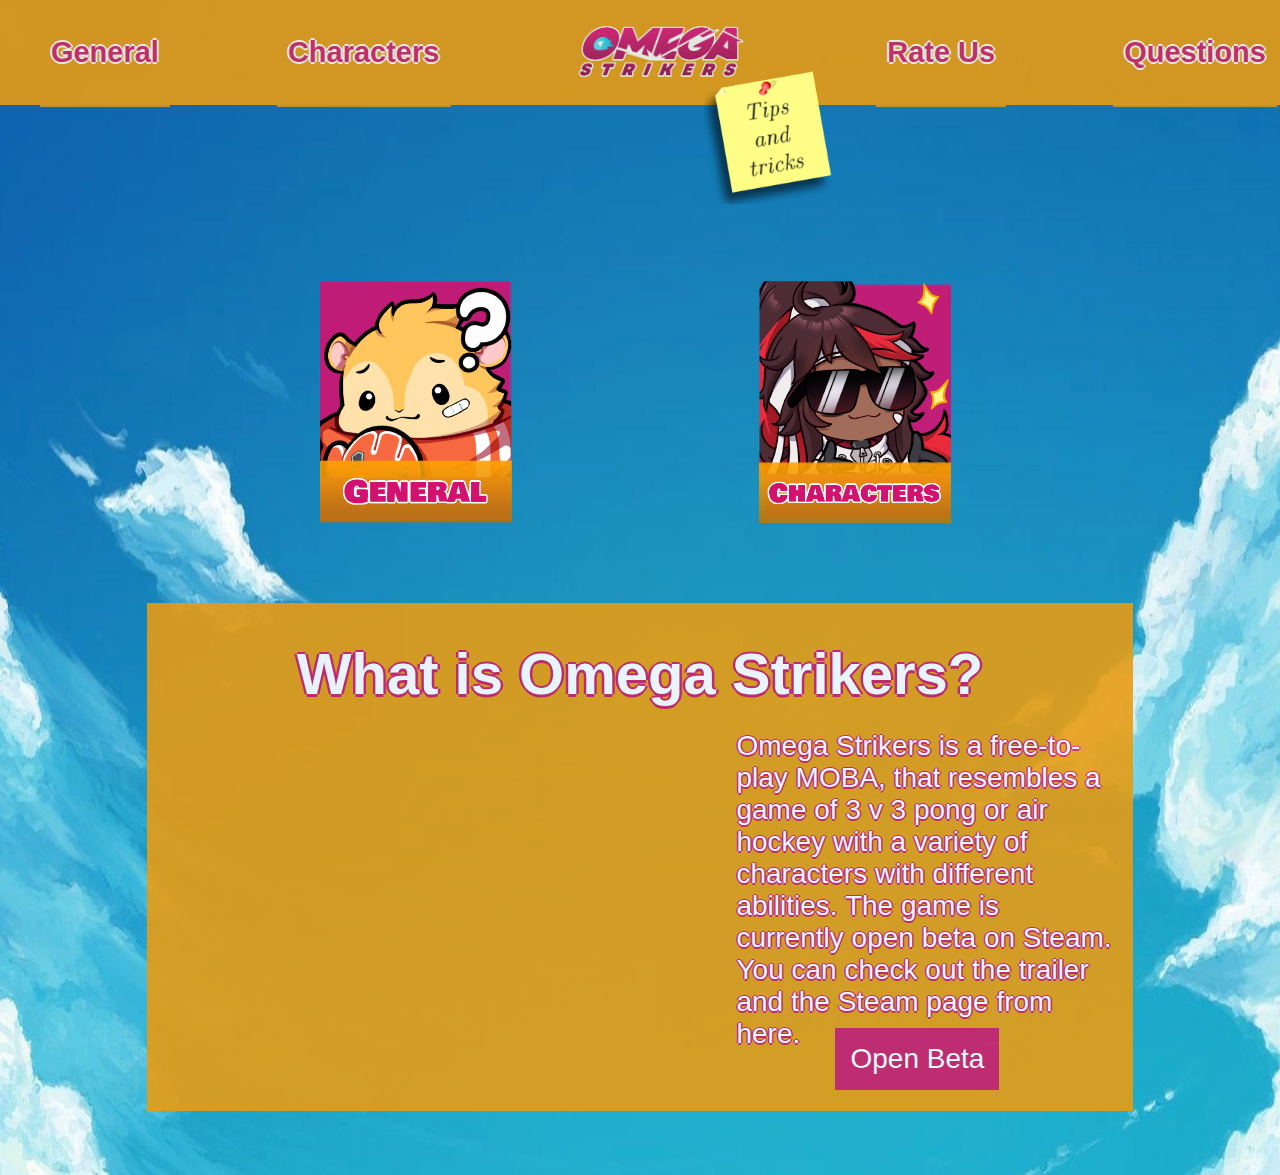
<file: index.html>
<!DOCTYPE html>
<html>
	<head>
		<link href = "styles/main.css" rel = "stylesheet" type = "text/css">
		
	</head>
	
	<body>
		<nav>
			<!--https://www.w3schools.com/tags/tag_nav.asp!-->
            <ul>
				<!-- Originally, I used the strong tag to try to differentiate the words from the logo in css, but that made the text look horrifying so in the end editing the logo directly in the tag was easier!-->
                <!-- Now that the strong tag is there, I think the magenta in white looks better than the white in magenta in the nav bar.!-->
				<a href="page2.html"><strong>General</strong></a>
                <a href="page3.html"><strong>Characters</strong></a>
				<a href="index.html" style = "margin-top: -25%; padding-top: 90px; padding-bottom: 0px; padding-right: 15px;"><img src = "styles/images/logo.png" id = "logo"></a>
                <a href="page4.html"><strong>Rate Us</strong></a>
				<!-- was struggling to center these without making the last one wrap then I realised that it was because the last one still had a big margin right!-->
				<a href="page5.html" style = "margin-right: 0px;"><strong>Questions</strong></a>
				<!--<a href="index.html" style = "margin-top: -25%; padding-top: 90px; padding-bottom: 0px; padding-right: 15px;"><img src = "styles/images/logo.png" id = "logo"></a>!-->
            </ul>
        </nav>
		
		<!--Any images that do not have credits above come / are edited from the Omega Strikers Media Asset Pack on odysseyinteractive.gg except the sky background, it's from theskyandthesea.com, it literally says it on the image and I didn't notice it before. I cropped it so the watermark isn't fully visible!-->
		<!--<div id = "bar">
			<a href="index.html"><img src = "styles/images/logo.png" id = "logo"></a>
		</div>!-->
			<!-- No, look for the orginal note image!-->
			<!--Made by me!-->
			<img src = "styles/images/note.png" id = "note">
			
			<a href="page2.html"><img src = "styles/images/general.png" id = "button1"></a>
			<a href="page3.html"><img src = "styles/images/characters.png" id = "button2"></a>
			<!--<a href="page4.html"><img src = "styles/images/rate_us.png" id = "button7"></a>!-->
			
			
		<!--
			<a href="page2.html">General</a>
			<a href="page3.html">Characters</a>
			<a href="page4.html">Rate Us</a>
		!-->				
		<!-- <nav>
            <ul>
                <li></li>
                <li></li>
                <li></li>
            </ul>
        </nav> !-->
		
		<div class = "container">
			<!--<iframe width="560" height="315" src="https://www.youtube.com/watch?v=i1kEGXtaJsc" title="YouTube video player" frameborder="0" allow="accelerometer; autoplay; clipboard-write; encrypted-media; gyroscope; picture-in-picture" allowfullscreen></iframe>!-->
			<!-- Stopped flexing. Looking for a fix !-->
			<!-- Fixed it but I'm not sure how, looking for how I fixed it !-->
			<h1>What is Omega Strikers?</h1>
			<div class="flex">
				<iframe width="560" height="315" style = "margin-top: 1.5%; margin-left: 1.5%;"src="https://www.youtube.com/embed/i1kEGXtaJsc" title="YouTube video player" frameborder="0" allow="accelerometer; autoplay; clipboard-write; encrypted-media; gyroscope; picture-in-picture" allowfullscreen></iframe>
				<p style = "width: 40%; margin-left: 1.5%;">
					Omega Strikers is a free-to-play
					MOBA, that resembles a 
					game of 3 v 3 pong or air hockey with a variety 
					of characters with different 
					abilities. The game is currently 
					open beta on Steam. You can 
					check out the trailer and the 
					Steam page from here.	
					<a href="https://store.steampowered.com/app/1869590/Omega_Strikers/" target="_blank" id = "beta">Open Beta</a>
				</p>
			</div>
			<!-- The game is actually in open beta, not closed beta like it used to say in the button. Missed that last time. !-->
			<!--The button's hitbox was whack!-->
			
		</div>
	</body>
</html>
</file>
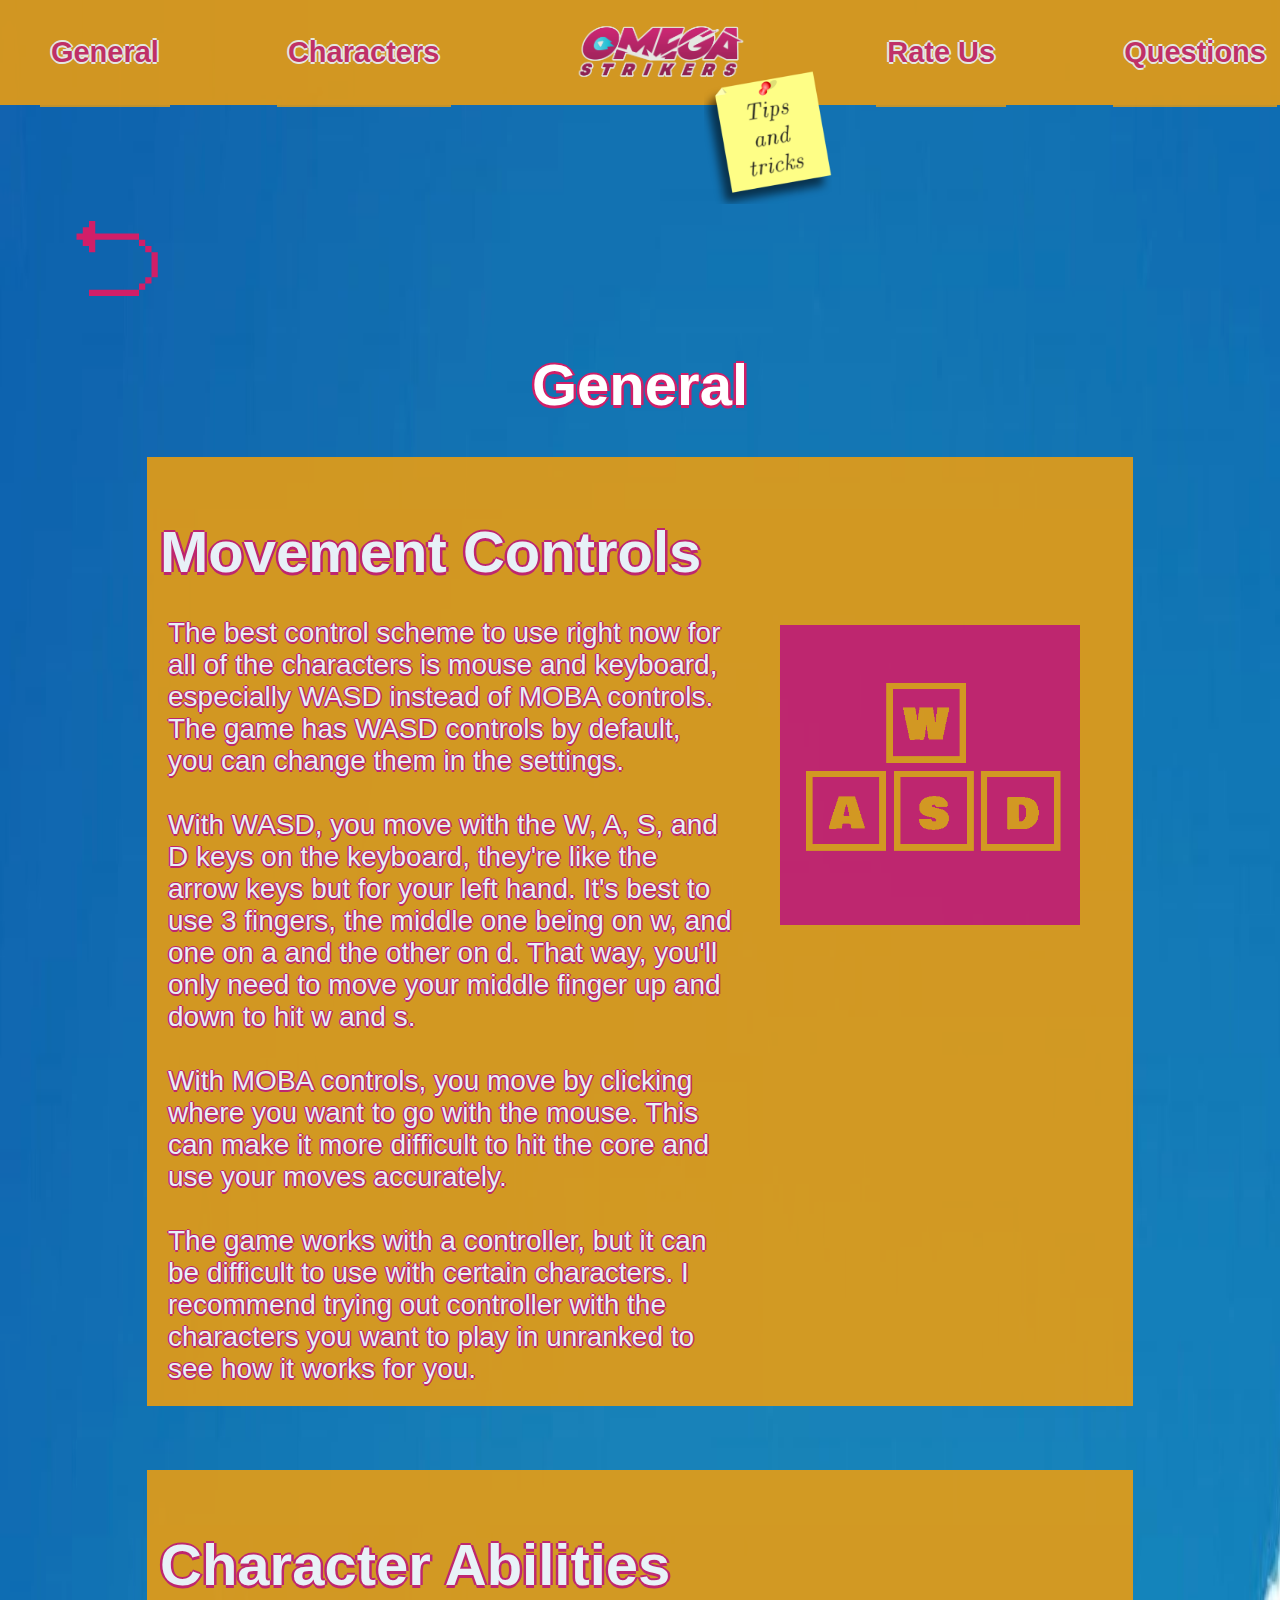
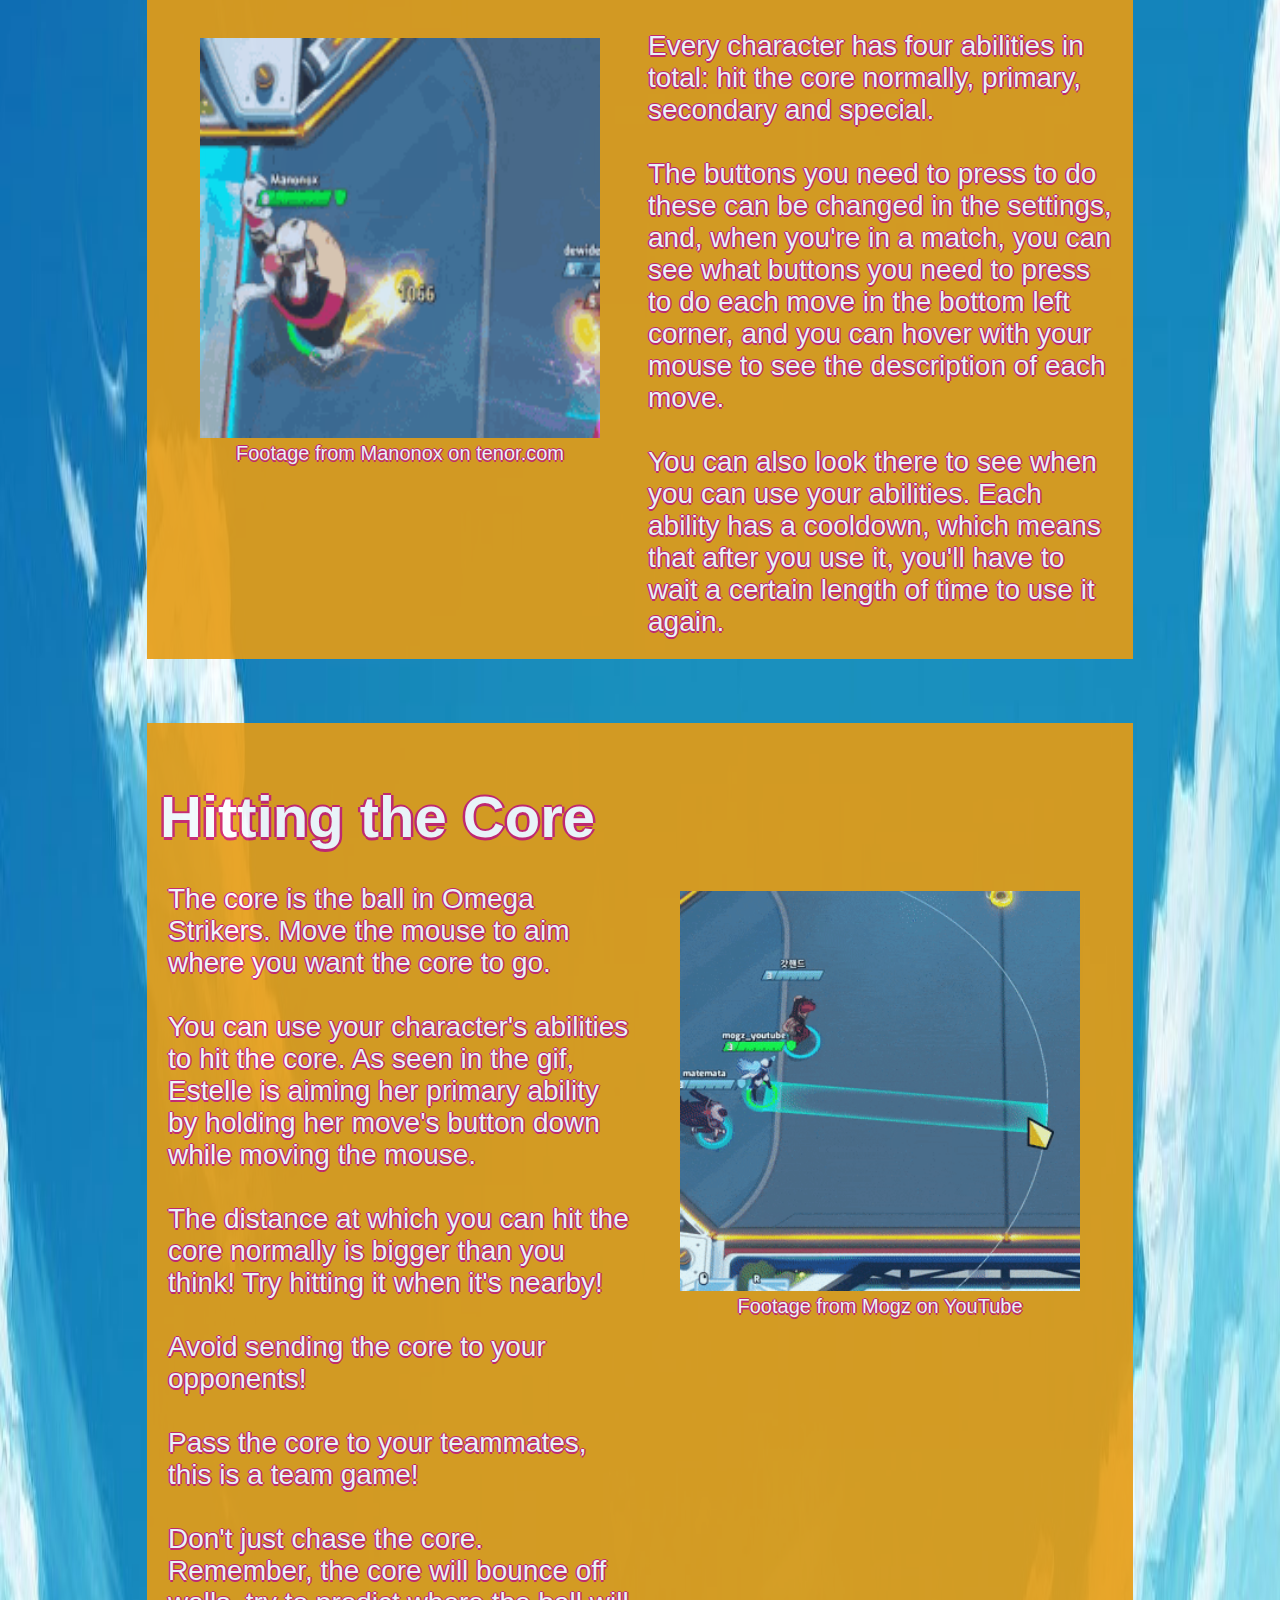
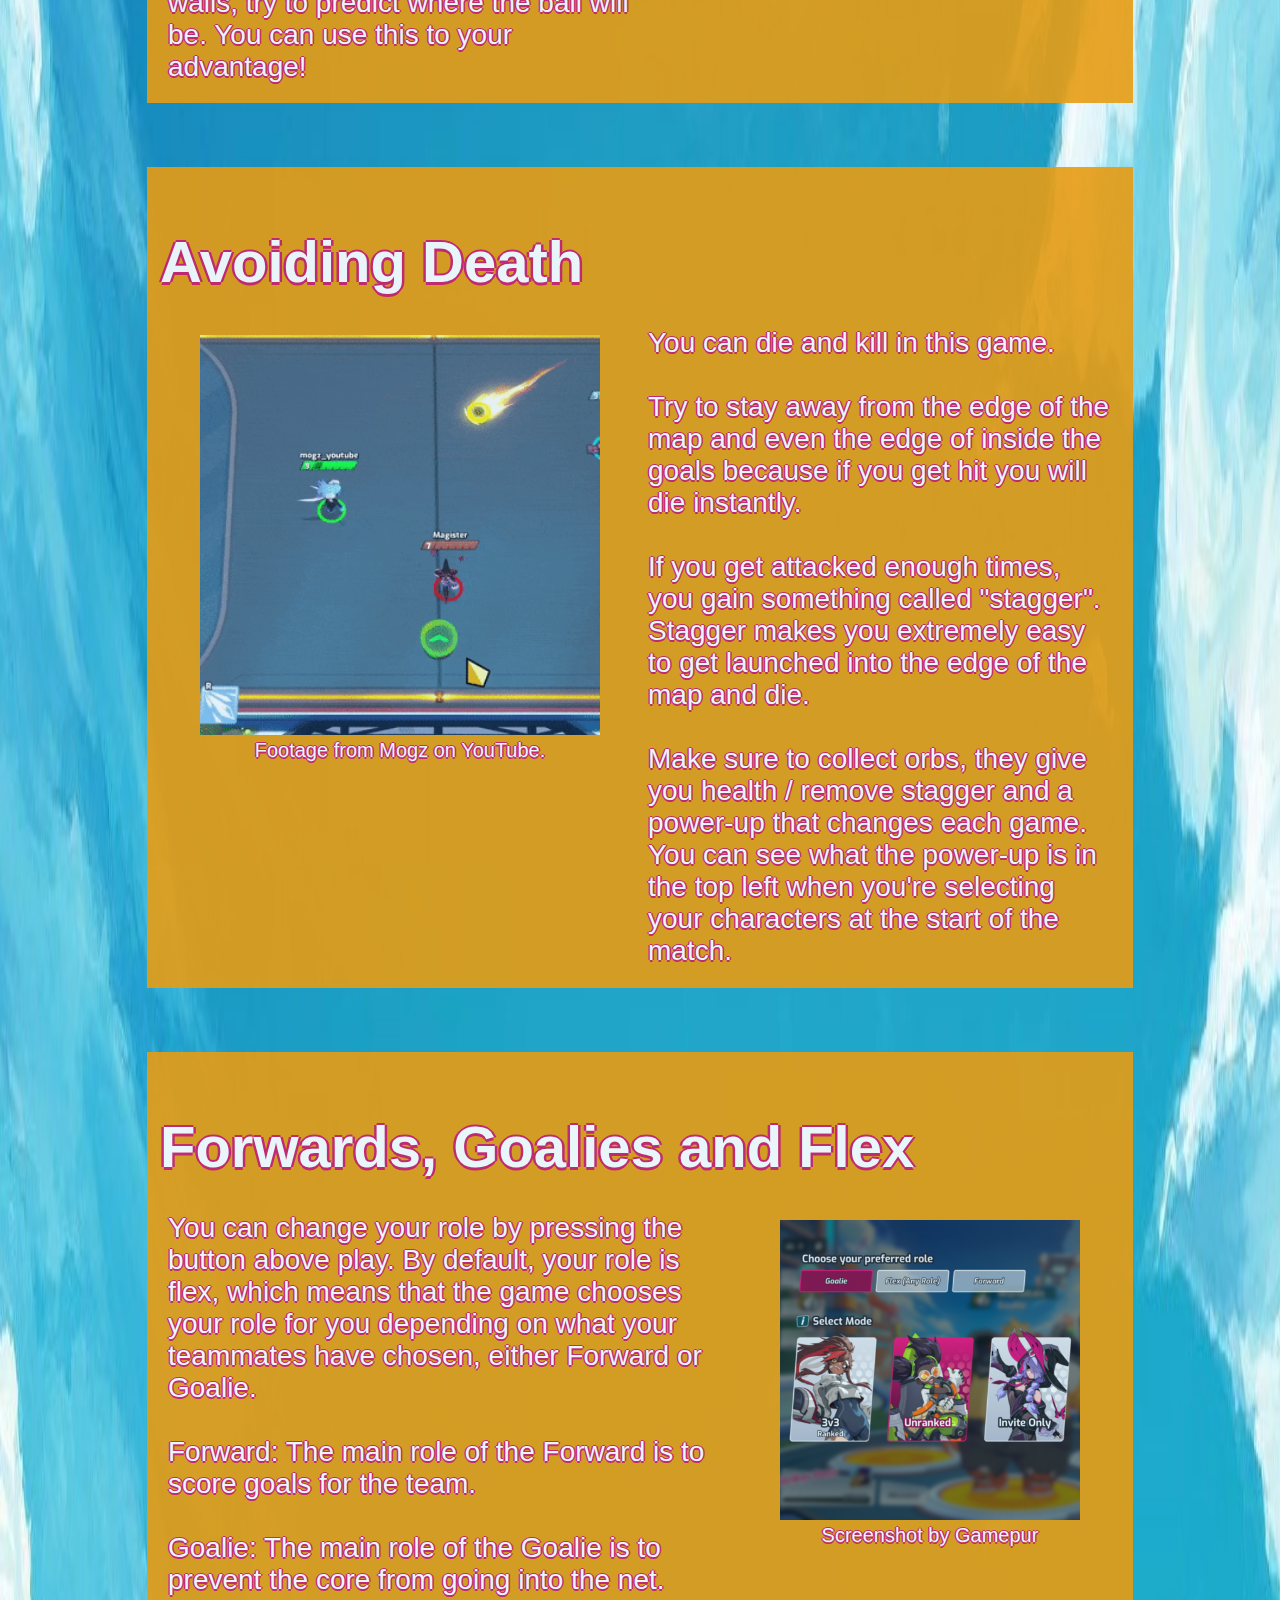
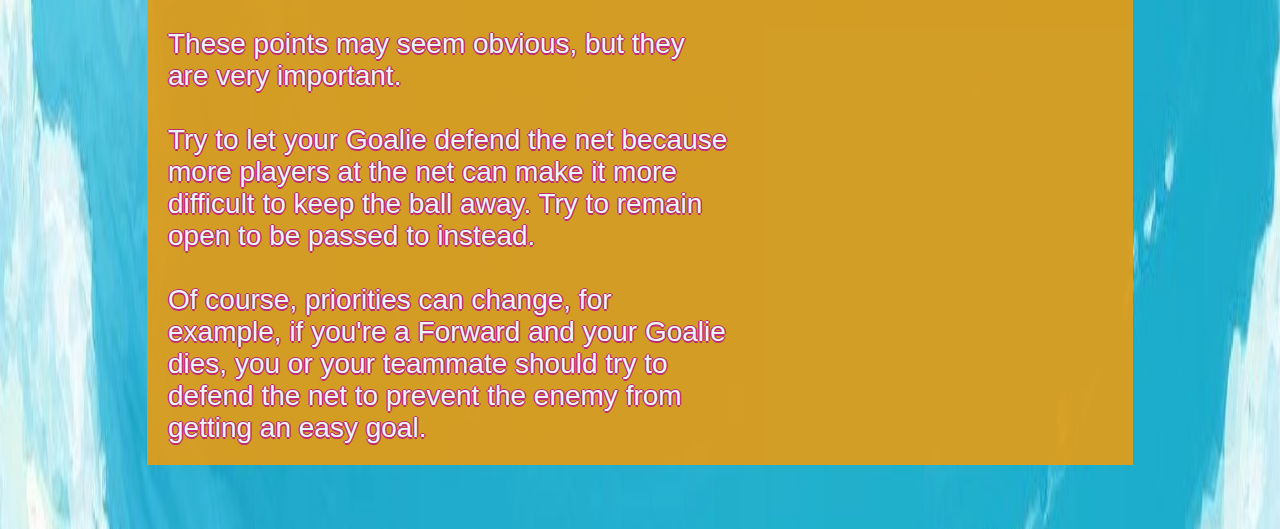
<file: page2.html>
<!DOCTYPE html>

<html>
	<head>
		<link href = "styles/main.css" rel = "stylesheet" type = "text/css">
	</head>
	
	<body>
		<nav>
			<!--https://www.w3schools.com/tags/tag_nav.asp!-->
            <ul>
                <a href="page2.html"><strong>General</strong></a>
                <a href="page3.html"><strong>Characters</strong></a>
				<a href="index.html" style = "margin-top: -25%; padding-top: 90px; padding-bottom: 0px; padding-right: 15px;"><img src = "styles/images/logo.png" id = "logo"></a>
                <a href="page4.html"><strong>Rate Us</strong></a>
				<!-- was struggling to center these without making the last one wrap then I realised that it was because the last one still had a big margin right!-->
				<a href="page5.html" style = "margin-right: 0px;"><strong>Questions</strong></a>
				<!--<a href="index.html" style = "margin-top: -25%; padding-top: 90px; padding-bottom: 0px; padding-right: 15px;"><img src = "styles/images/logo.png" id = "logo"></a>!-->
            </ul>
        </nav>
		
		<!--Made by me!-->
		<img src = "styles/images/note.png" id = "note">
		
		<a href="index.html" class = "arrow">&#11148;</a>
		
		<h1>General</h1>
		
		<div class = "container">
			<h2>Movement Controls</h2>
			<div class = "flex">
				<p> 
					<!--The core is the ball in Omega Strikers. 
					You can hit the core with your primary move or with any of your characters' special abilities. 
					The primary move is set to click by default.!-->
					The best control scheme to use right now for all of the characters is mouse and keyboard, especially WASD instead of MOBA controls. 
					The game has WASD controls by default, you can change them in the settings. 
					<br><br>
					With WASD, you move with the W, A, S, and D keys on the keyboard, they're like the arrow keys but for your left hand. It's best to use 3 fingers, the middle one being on w, and one on a and the other on d. That way, you'll only need to move your middle finger up and down to hit w and s.
					<br><br>
					With MOBA controls, you move by clicking where you want to go with the mouse. 
					This can make it more difficult to hit the core and use your moves accurately.
					<br><br>
					The game works with a controller, but it can be difficult to use with certain characters. 
					I recommend trying out controller with the characters you want to play in unranked to see how it works for you.
				</p>
				<!-- I discovered I can use divs when I encountered a problem with getting images next to the paragraphs!-->
				<!-- and now I've changed this to figure because I found out how to do captions thanks to w3schools. Not doing captions for this one though!-->
				<figure>
					<!--Made by me!-->
					<img src = "styles/images/wasd.png" class = "test">
					<!--<img src = "styles/images/wasd.png" class = "test">!-->
				</figure>
				<div>
					
					<!--<img src = "styles/images/wasd.png" class = "test">!-->
				</div>
			</div>
		</div>
		<div class = "container">
			<h2>Character Abilities</h2>
			<div class = "flex">
				<figure>
					<!--https://tenor.com/view/omegastrikers-omega-strikers-dubu-somerassault-gif-26752775!-->
					<img src = "styles/images/abilities.gif" class = "gif">
					<figcaption>Footage from Manonox on tenor.com</figcaption>
				</figure>
				<p> 
					Every character has four abilities in total: hit the core normally, primary, secondary and special. 
					<br><br>
					The buttons you need to press to do these can be changed in the settings, and, when you're in a match, you can see what buttons you need to press to do each move in the bottom left corner, and you can hover with your mouse to see the description of each move.
					<br><br>
					You can also look there to see when you can use your abilities. Each ability has a cooldown, which means that after you use it, you'll have to wait a certain length of time to use it again.
				</p>
				<!-- I discovered I can use divs when I encountered a problem with getting images next to the paragraphs!-->
				<!-- and now I've changed this to figure because I found out how to do captions thanks to w3schools. Not doing captions for this one though!-->
			</div>
		</div>
		<div class = "container">
			<h2>Hitting the Core</h2>
			<div class = "flex">
				<!--The footage belongs to Mogz on YouTube https://www.youtube.com/watch?v=zydwhdeseuI!-->
				<p>
					The core is the ball in Omega Strikers. Move the mouse to aim where you want the core to go.
					<br><br>
					You can use your character's abilities to hit the core. As seen in the gif, Estelle is aiming her primary ability by holding her move's button down while moving the mouse.
					<br><br>
					The distance at which you can hit the core normally is bigger than you think! Try hitting it when it's nearby!
					<br><br>
					Avoid sending the core to your opponents!
					<br><br>
					Pass the core to your teammates, this is a team game!
					<br><br>
					Don't just chase the core. Remember, the core will bounce off walls, try to predict where the ball will be. You can use this to your advantage!
				</p>
				<figure>
					<img src = "styles/images/aiming.gif" class = "gif">
					<figcaption>Footage from Mogz on YouTube</figcaption>
				</figure>
			</div>
		</div>
		<div class = "container">
			<h2>Avoiding Death</h2>
			<div class = "flex">
				<figure>
					<img src = "styles/images/dying.gif" class = "gif">
					<figcaption>Footage from Mogz on YouTube.</figcaption>
				</figure>
				<p>
					You can die and kill in this game.  
					<br><br>
					Try to stay away from the edge of the map and even the edge of inside the goals because if you get hit you will die instantly.
					<br><br>
					If you get attacked enough times, you gain something called "stagger". Stagger makes you extremely easy to get launched into the edge of the map and die.
					<br><br>
					Make sure to collect orbs, they give you health / remove stagger and a power-up that changes each game. You can see what the power-up is in the top left when you're selecting your characters at the start of the match.
				</p>
			</div>
		</div>
		<div class = "container">
			<h2>Forwards, Goalies and Flex</h2>
			<div class = "flex">
				<p>
					You can change your role by pressing the button above play. By default, your role is flex, which means that the game chooses your role for you depending on what your teammates have chosen, either Forward or Goalie. 
					<br><br>
					Forward: The main role of the Forward is to score goals for the team.
					<br><br>
					Goalie: The main role of the Goalie is to prevent the core from going into the net.
					<br><br>
					These points may seem obvious, but they are very important. 
					<br><br>
					Try to let your Goalie defend the net because more players at the net can make it more difficult to keep the ball away. Try to remain open to be passed to instead.
					<br><br>
					Of course, priorities can change, for example, if you're a Forward and your Goalie dies, you or your teammate should try to defend the net to prevent the enemy from getting an easy goal.
				</p>
				<!--w3schools, figcaption-->
				<figure>
					<!--https://www.gamepur.com/guides/does-omega-strikers-have-a-practice-mode-answered!-->
					<img src = "styles/images/role.png" class = "test">
					<figcaption>Screenshot by Gamepur</figcaption>
				</figure>
			</div>
		</div>
	</body>
</html>
<!--Before you queue up for a match, you can select your character and what role you'll have by clicking on your username.!-->
</file>
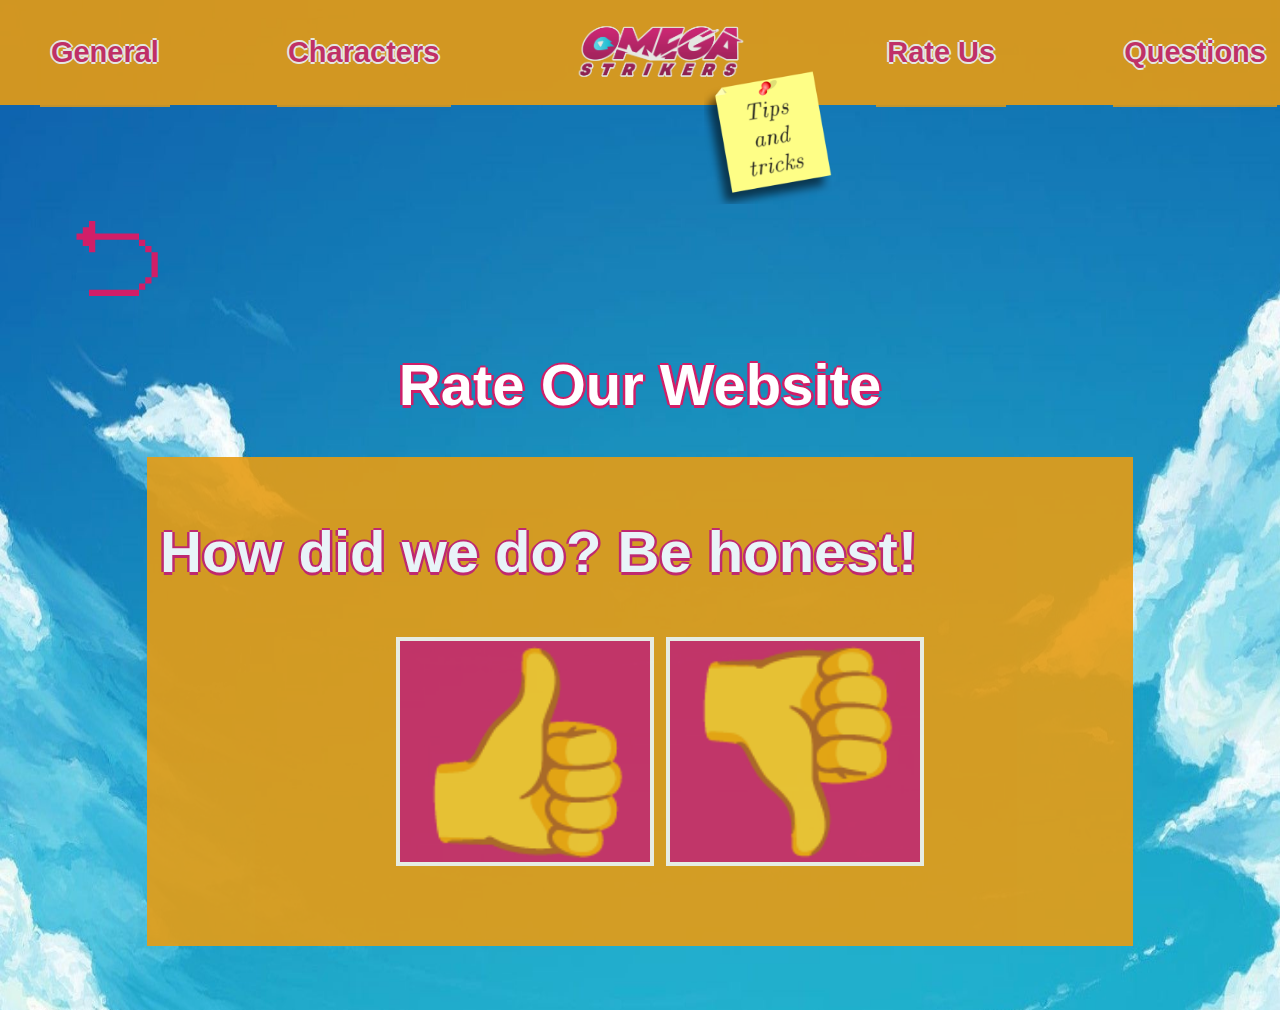
<file: page4.html>
<!DOCTYPE html>

<html>
	<head>
		<link href = "styles/main.css" rel = "stylesheet" type = "text/css">
		
		<script>
			let rating = 0;
			let count = 0;
			let percent;
			/*When thumbs up is pressed, this function is called. The variable rating goes up and result() is called.*/
			function ratingUp() {
				rating++;
				result();
			}
			// I realised that a rating down function is unnecessary after testing the program.
			/*function ratingDown() {
				result();
			}*/
			/*When thumbs down is pressed or ratingUp() is called, result() is called. The variable count goes up. The */
			function result() {
				count++;
				/*https://pawelgrzybek.com/rounding-and-truncating-numbers-in-javascript/*/
				/*rating/count * 100 gives the percentage of positive ratings because count is the total of ratings and rating is the number of positive ratings. Math.round rounds the value up so it's a whole number.*/
				percent = Math.round(rating/count * 100);
				/*This changes the h3 ratings to say 'whatever% positive ratings | whatever ratings'*/
				document.getElementById("ratings").innerHTML = percent + "% positive ratings | " + count + " ratings";
			}
		</script>
	</head>
	
	<body>
		<nav>
			<!--https://www.w3schools.com/tags/tag_nav.asp!-->
            <ul>
                <a href="page2.html"><strong>General</strong></a>
                <a href="page3.html"><strong>Characters</strong></a>
				<a href="index.html" style = "margin-top: -25%; padding-top: 90px; padding-bottom: 0px; padding-right: 15px;"><img src = "styles/images/logo.png" id = "logo"></a>
                <a href="page4.html"><strong>Rate Us</strong></a>
				<!-- was struggling to center these without making the last one wrap then I realised that it was because the last one still had a big margin right!-->
				<a href="page5.html" style = "margin-right: 0px;"><strong>Questions</strong></a>
				<!--<a href="index.html" style = "margin-top: -25%; padding-top: 90px; padding-bottom: 0px; padding-right: 15px;"><img src = "styles/images/logo.png" id = "logo"></a>!-->
            </ul>
        </nav>
		
		<!--Made by me!-->
		<img src = "styles/images/note.png" id = "note">
		
		<a href="index.html" class = "arrow">&#11148;</a>
		
		<h1>Rate Our Website</h1>
		
		<div class = "container">
			<h2>How did we do? Be honest!</h2>
				
			<!--This took a lot of experimentation!-->
			<!-- Using a tags for buttons in the flex seem to mess with the hitboxes, so I've messed around with button tags instead!-->
			<!--I changed the image size manually using simpleimageresizer.com because of the hitboxes staying the same after trying to shrink the image, works with a tags.-->
			<!--I am no longer using images!-->
			<!--<a onclick = "ratingUp()"><img src = "styles/images/up.png" class = "rate" style = "margin-left: 8%;"></a>
			<a onclick = "result()"><img src = "styles/images/down.png" class = "rate" style = "margin-left: 21%;"></a>!-->
			
			<!--the inline css makes the thumbs up bigger and centers the buttons!-->
			<a onclick = "ratingUp()" class = "rate" style = "font-size: 200px; margin-left: 25%;">👍</a>
			<a onclick = "result()" class = "rate" style = "font-size: 200px">👎</a>
			
			<br><br><br>
			<!-- for some reason it's not taking the properties from flex !-->
			<!-- removed flex because having everything centered with this below the buttons is better anyway!-->
			<h3 id = "ratings" style = "text-align: center;">
				
			</h3>
		
			<!--<div class = "flex">
				
			</div>"-->
		</div>
	</body>
</html>
</file>
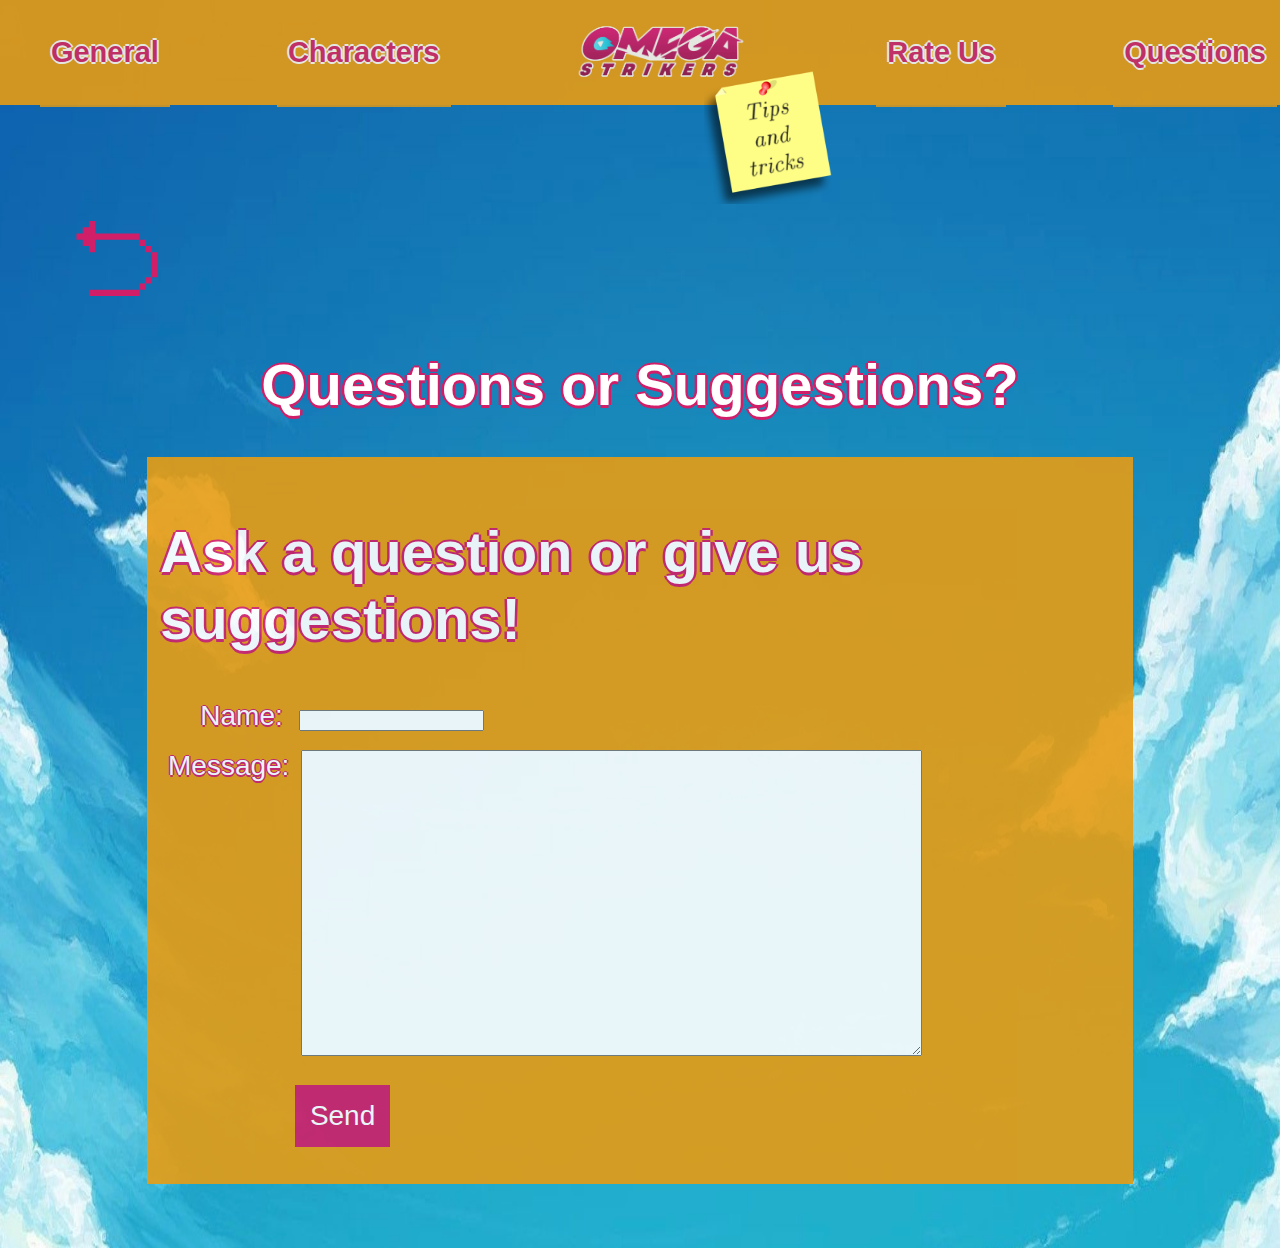
<file: page5.html>
<!DOCTYPE html>

<html>
	<head>
		<link href = "styles/main.css" rel = "stylesheet" type = "text/css">
		
		<script>
			<!--When the send button is pressed, send() is called.!-->
			function send() {
				//https://stackoverflow.com/questions/11563638/how-do-i-get-the-value-of-text-input-field-using-javascript#:~:text=I%20would%20create%20a%20variable,input%20value%20to%20the%20string.&text=Save%20this%20answer.,-Show%20activity%20on
				//https://www.tutorialspoint.com/how-to-add-a-new-element-to-html-dom-in-javascript
				//https://stackoverflow.com/questions/9422974/createelement-with-id
				
				//creates a div with id "container"
				let container = document.createElement("div");
				container.setAttribute("class", "container");
				
				//
				let name = document.createElement("p");
				let question = document.createElement("p"); 
				
				let user = document.getElementById("name").value;
				let message = document.getElementById("message").value;
				
				<!--had trouble getting this to work because I thought the text node wasn't necessary to do this method!-->
				let userText = document.createTextNode("User: " + user);
				let messageText = document.createTextNode(message);
				
				name.appendChild(userText);
				question.appendChild(messageText);
				
				//document.getElementById("post").innerHTML = message;
				//let post = document.getElementById("post");
				//post.appendChild(tag);
				document.getElementById("b").appendChild(container);
				container.appendChild(name);
				container.appendChild(question);
				
				alert("Thank you for your question / suggestion!");
			}
		</script>
	</head>
	
	<body id = "b">
		<nav>
			<!--https://www.w3schools.com/tags/tag_nav.asp!-->
            <ul>
                <a href="page2.html"><strong>General</strong></a>
                <a href="page3.html"><strong>Characters</strong></a>
				<a href="index.html" style = "margin-top: -25%; padding-top: 90px; padding-bottom: 0px; padding-right: 15px;"><img src = "styles/images/logo.png" id = "logo"></a>
                <a href="page4.html"><strong>Rate Us</strong></a>
				<!-- was struggling to center these without making the last one wrap then I realised that it was because the last one still had a big margin right!-->
				<a href="page5.html" style = "margin-right: 0px;"><strong>Questions</strong></a>
				<!--<a href="index.html" style = "margin-top: -25%; padding-top: 90px; padding-bottom: 0px; padding-right: 15px;"><img src = "styles/images/logo.png" id = "logo"></a>!-->
            </ul>
        </nav>
		
		<!--Made by me!-->
		<img src = "styles/images/note.png" id = "note">
		
		<a href="index.html" class = "arrow">&#11148;</a>
		
		<h1>Questions or Suggestions?</h1>
		
		<div class = "container" style = "padding-bottom: 10%;">
			<h2>Ask a question or give us suggestions!</h2>
			
			<label for = "name" style = "margin-left: 4.2%;">Name: </label>
			<input type = "text" id = "name"> 
			</input>
			<br><br>
			<label for = "message">Message:</label>
			<!--w3schools.com/tags/tag_textarea.asp#:~:text=Definition%20and%20Usage,width%20font%20(usually%20Courier).!-->
			<textarea id = "message" cols = "75" rows = "20" style = "vertical-align: top;">
			</textarea>
			
			<a onclick = "send()" id = "beta" style = "display: block; float: left; margin-top: 3%; margin-left: 14.05%;">Send</a>
		</div>
		
		<!--!-->
		<!--<div class = "container">
			<div id = "post">
			</div>
		</div>!-->
		
		
	</body>
</html>
</file>
<file: styles/main.css>
/* I encountered some problem with the flex, it wasn't working. I couldn't found out what was wrong, I just downloaded and changed the CA1 css file and now it's working again.*/

body {
	background-image: url("images/bg.png");
	background-size: 100% 150%;
	margin: 0px;
}

#bar, .container {
    background-color: rgb(231, 156, 19);
    opacity: 0.9;
}

#bar {
	/*top: 0px;
	padding-top: 0px;
	position: relative;
	margin: 0px;*/
	/*margin-top: -1.2%;*/
}

ul {
	/*padding: 25px;*/
	margin-top: -1px;
	background-color: rgb(231, 156, 19);
	opacity: 0.9;
	/*margin: auto;*/
}

ul a {
	margin-left: 0;
	margin-right: 8.3%;
	/*padding-right: 50px;*/
	padding-right: 0.9%;
	padding-left: 0.88%;
	/*tried to optimise for different screen resolutions, converted the pixels to percentage with maths*/
	padding-top: 38px;
	padding-bottom: 39px;
    list-style: none;
    display: inline;
	text-decoration: none;
	color: white;
	font-family: arial;
	font-size: 29px;
	vertical-align: middle;
	background-color: rgb(231, 156, 19);
	/*outline: 5px solid rgb(209, 30, 104);*/
	/*outline-color: rgb(209, 30, 104);*/
	opacity: 0.9;
}

/* have to separate the buttons to centre them */

#button1, #button2 {
	margin-top: 6%;
	display: inline-block;
	margin-bottom: 6%;
	width: 15%;
}

#button1 {
	margin-left: 25%;
	margin-right: 9%;
}

#button2 {
	/* Thanks w3schools*/
	margin-left: 10%;
	margin-right: 10%;
	/*background-color: rgba(211, 18, 112, 0.75);*/
}

#button3 {
	/*background-color: rgba(211, 18, 112, 0.75);*/
	display: inline-block;
	width: 165px;
	height: 165px;
	/*margin-top: 0%;*/
	margin-left: auto;
	margin-right: auto;
	/*filter: drop-shadow(2px 1px 0 black);*/
	/*background-color: rgba(211, 18, 112, 0.75);*/
	outline: solid white 4px;
	/*outline-color: white;
	outline-width: 4px;*/
	opacity: 0.9;
}

#aimi {
	margin-top: 10%;
}

/*#beta {
	background-color: rgb(209, 30, 104);
	color: white;
	font-size: 28px;
	font-family: arial;
	text-decoration: none;
	margin: 140px;
	padding: 15px 15px;
	float: right; 
	margin-top: -50px;
}*/

#beta {
	background-color: rgb(209, 30, 104);
	color: white;
	font-size: 28px;
	font-family: arial;
	text-decoration: none;
	margin-right: 30%;
	padding: 15px 15px;
	float: right; 
	margin-top: 10px;
}

a:hover {
	filter: brightness(115%);
	cursor: pointer;
} 

.arrow {
	/*display: block;*/
	color: rgb(209, 30, 104);
	font-size: 100px;
	font-family: arial;
	text-decoration: none;
	margin-left: 5%;
}

#logo {
	margin-left: auto;
	margin-right: auto;
	margin-top: 0.5%;
	width: 15%;
}
/*https://stackoverflow.com/questions/15782078/bring-element-to-front-using-css*/
#note {
	display: block;
	margin-left: auto;
	margin-right: auto;
	margin-left: 55%;
	margin-top: -4%;
	z-index: 1;
	position: relative;
	width: 10%;
}

.container {
	width: 75%;
	margin-left: auto;
	margin-right: auto;
	margin-bottom: 5%;
	padding: 1%;
}

.flex {
	display: flex;
    flex-direction: row;
	margin-top: -2.5%;
}

h1, h2, h3, p, label, ul a, figcaption {
	color: white;
	font-family: arial;
	/*w3schools text shadow for plain border*/
	text-shadow: -2.5px 0 rgb(209, 30, 104), 0 2.5px rgb(209, 30, 104), 2.5px 0 rgb(209, 30, 104), 0 -2.5px rgb(209, 30, 104);
}


strong {
	color:  rgb(209, 30, 104);
	text-shadow: -2px 0 white, 0 2px white, 2px 0 white, 0 -2px white;
}

p, figcaption, label {
	text-shadow: -1.5px 0 rgb(209, 30, 104), 0 1.5px rgb(209, 30, 104), 1.5px 0 rgb(209, 30, 104), 0 -1.5px rgb(209, 30, 104);
}

p, label{
	margin: 8px;
	font-size: 28px;
	font-family: arial;
}

figcaption {
	font-size: 20px;
}

h1 {
	font-size: 58px;
	text-align: center;
	margin-top: 2.5%;
}

h2 {
	font-size: 58px;
}

h3, strong {
	font-size: 29px;
}


/*w3schools height auto*/
.test {
	/*margin-top: auto;*/
	width: 300px;
	height: 300px;
	margin: auto;
}

.gif, .profile {
	/*width: 164.09495549%;*/
	width: 400px;
	height: 400px;
}

.profile, .rate {
	margin: 8px;
	background-color: rgb(209, 30, 104);
	outline: solid white 4px;
	opacity: 0.9;
}

figcaption {
	text-align: center;
}
/*ul li a {
    text-decoration: none;
    font-size: 18px;
    font-family: Arial, Helvetica, sans-serif;
    color: whitesmoke;
    padding: 0 30px;
    display: block;
   

}*/
</file>
